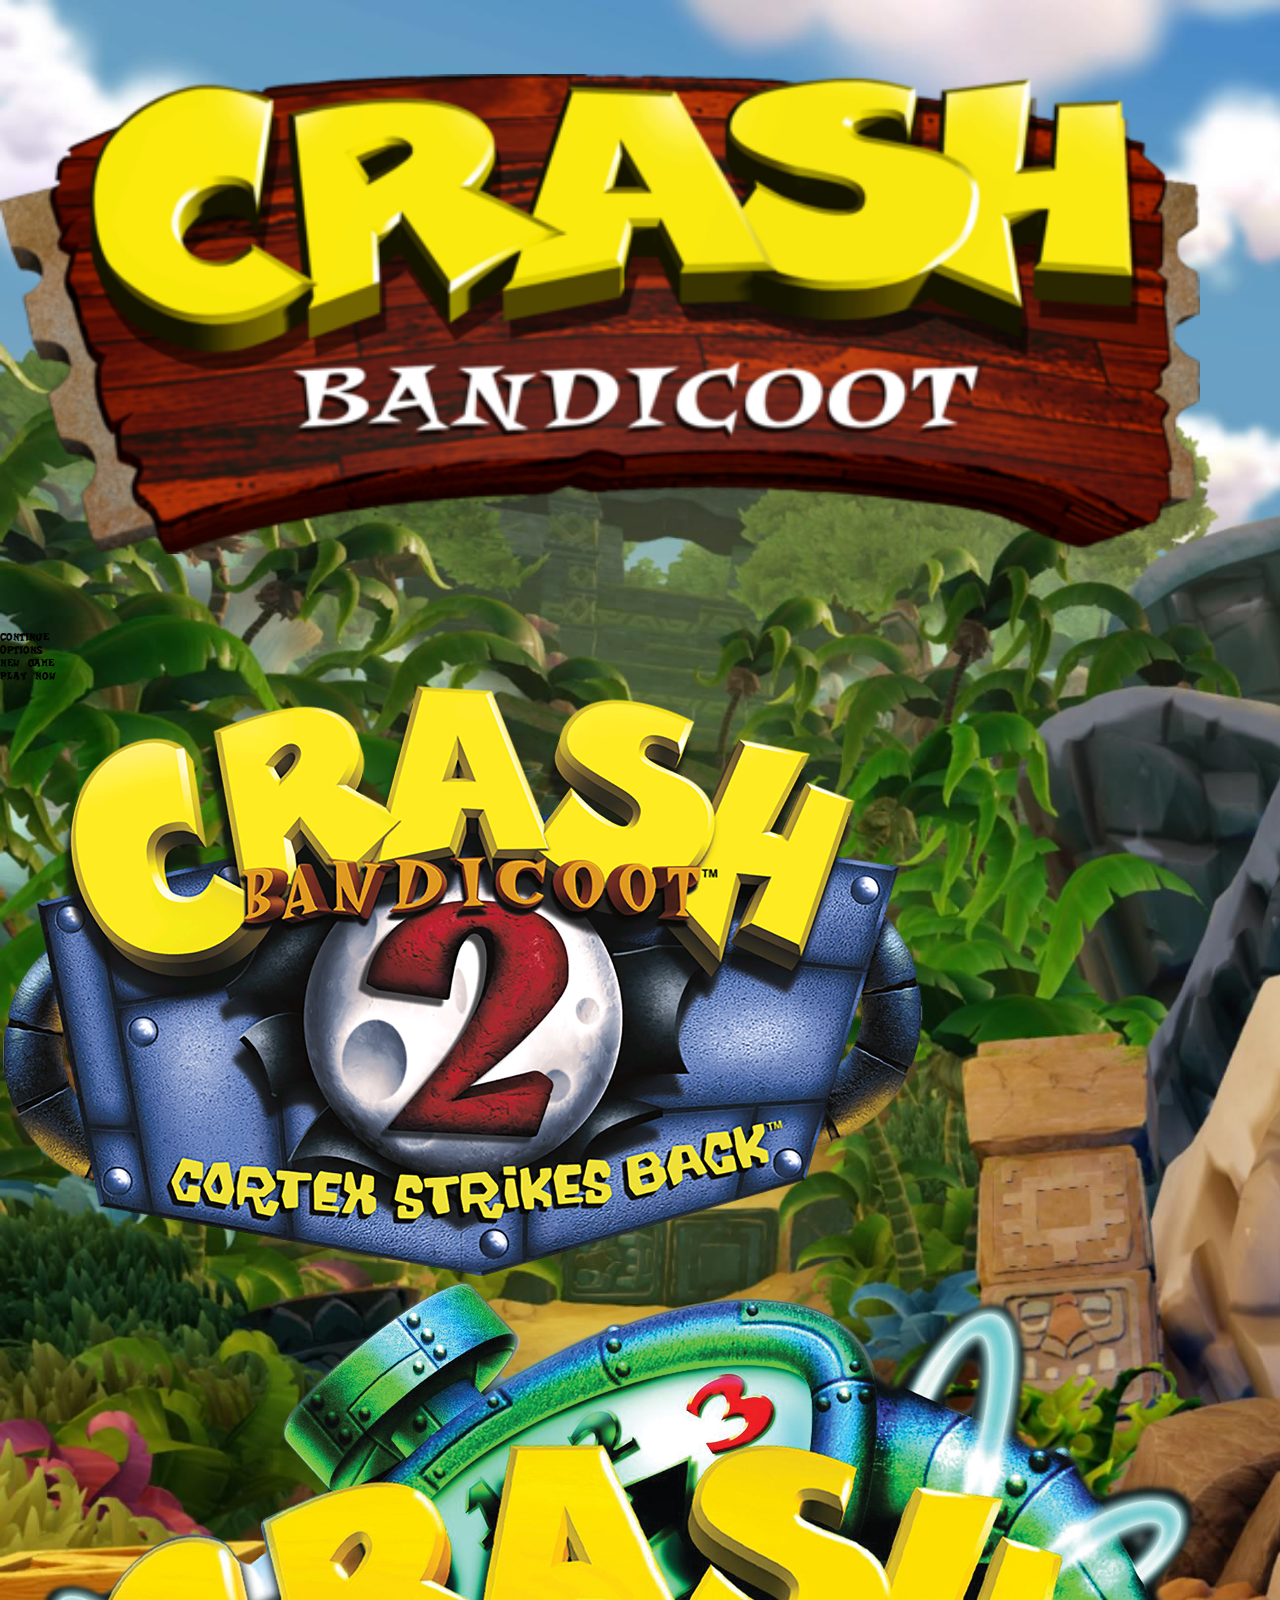
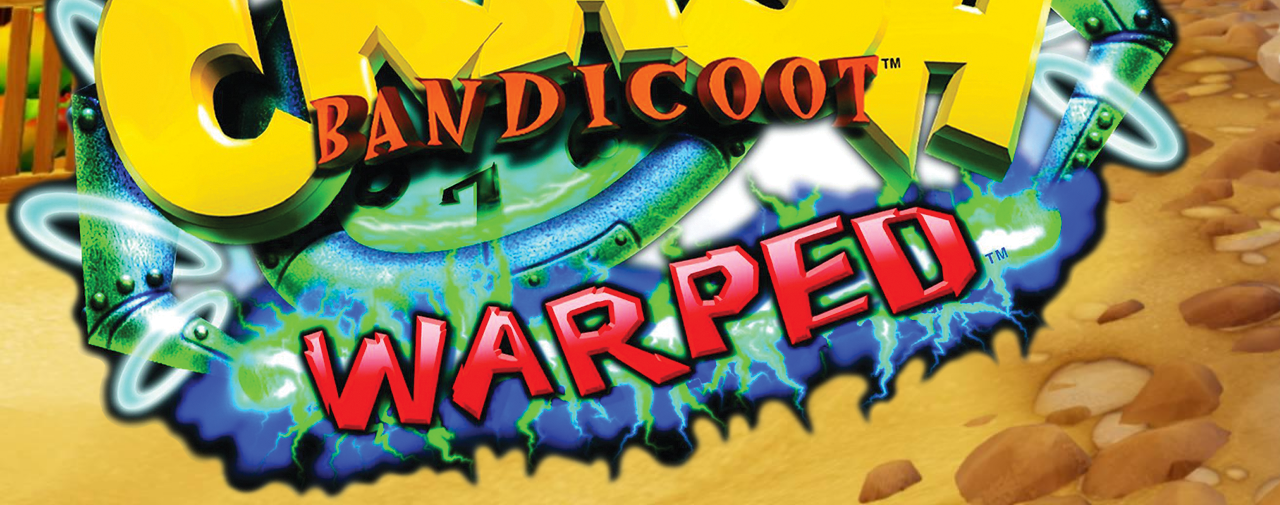
<file: css-animacoes2/crash.html>
<!DOCTYPE html>
<html lang="pt-br">
<head>
    <meta charset="UTF-8">
    <meta name="viewport" content="width=device-width, initial-scale=1.0">
    <title>Crash</title>
    <link rel="stylesheet" href="crash.css">
</head>
<body>
    <div id="img principal">
        <img src="logo1.png" alt="">
    </div>
    <main>
        <div id="conteudo">
            <div id="menu">
                <ul>
                    <li>Continue</li>
                    <li>Options</li>
                    <li>New Game</li>
                    <li>Play Now</li>
                </ul>
                <div id="Jogos">
                    <img src="./logo2.png" alt="">
                    <img src="./logo3.png" alt="">
                </div>
            </div>


        </div>
    </main>

</body>
</html>
</file>
<file: css-animacoes2/crash.css>
* {
    padding: 0;
    outline: 0;
    margin: 0;
    list-style: none;
    box-sizing: border-box;
    font-family: "fontcrash";
}

@font-face {
    font-family: "fontcrash";
    src: url("./crash-a-like.ttf");
}
body {
    background-image: url("./bg.jpg");
    background-repeat: no-repeat;
    background-size: cover;

}
</file>
